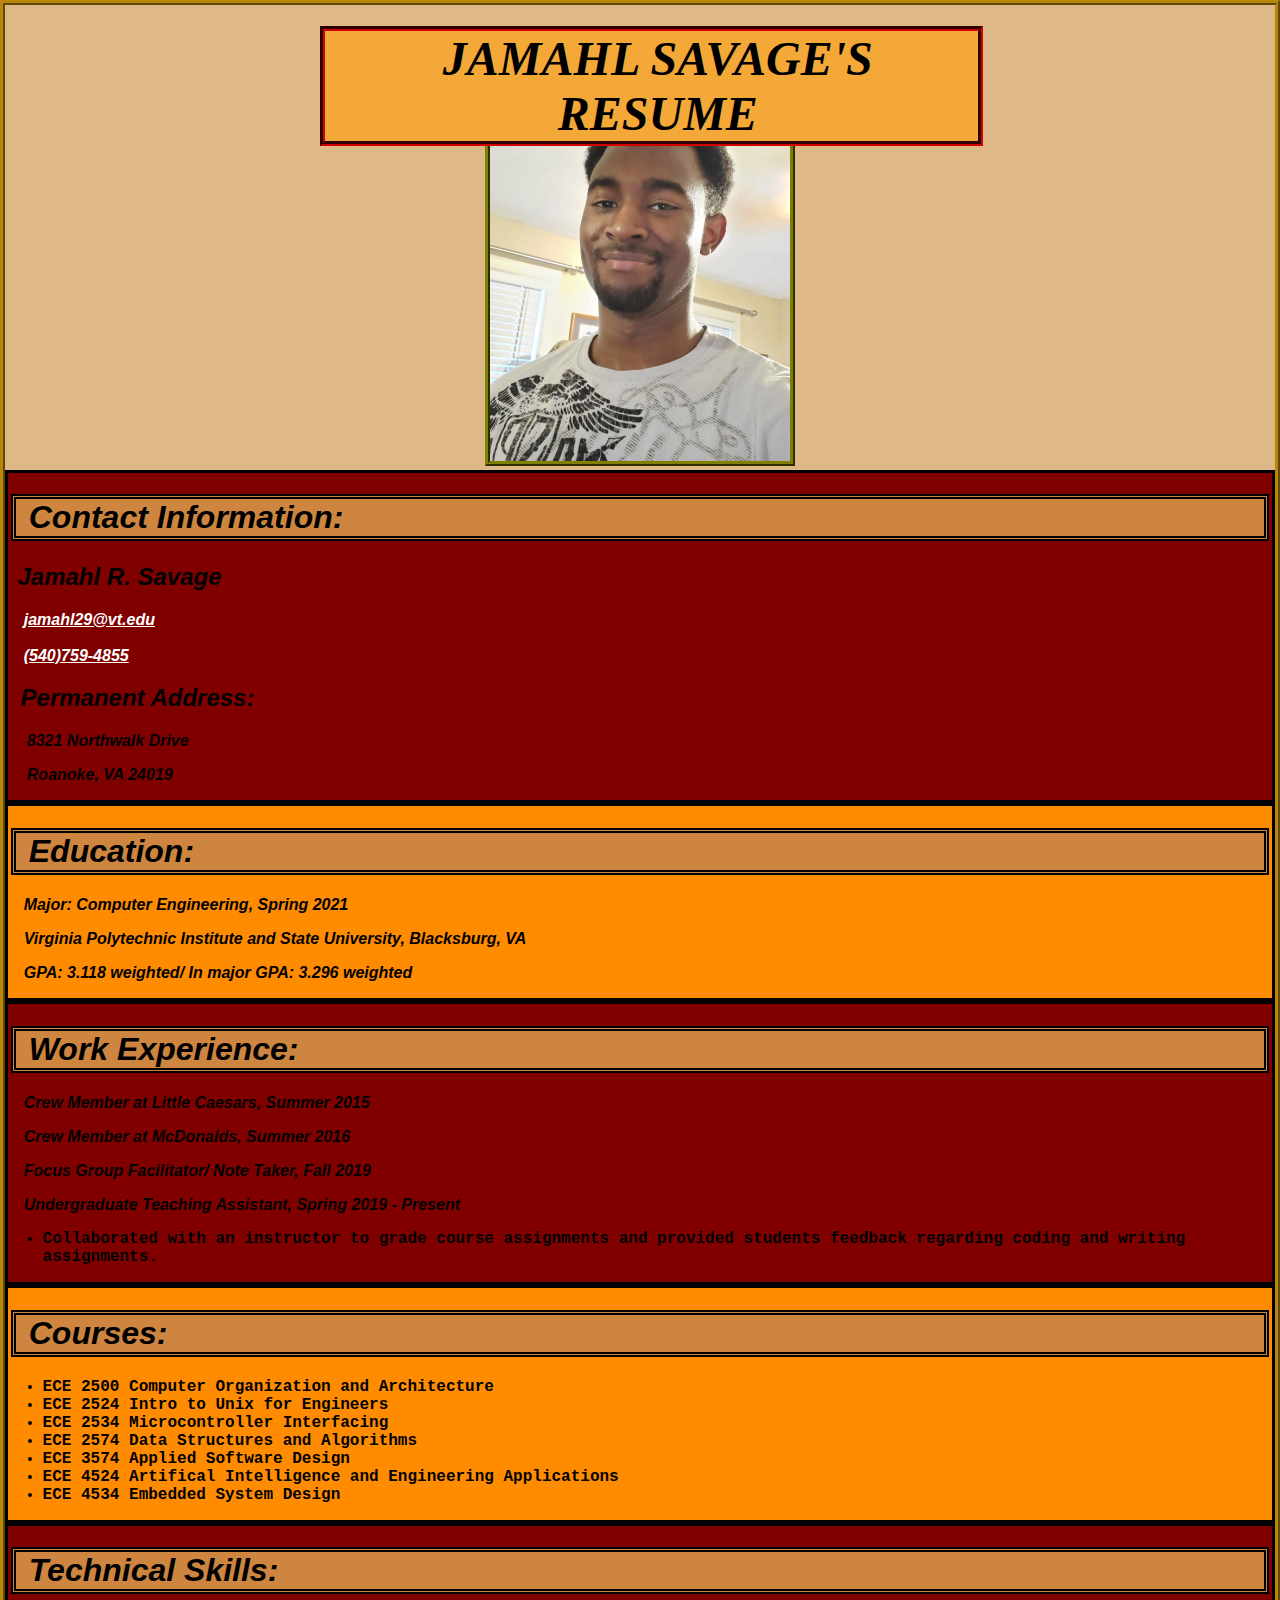
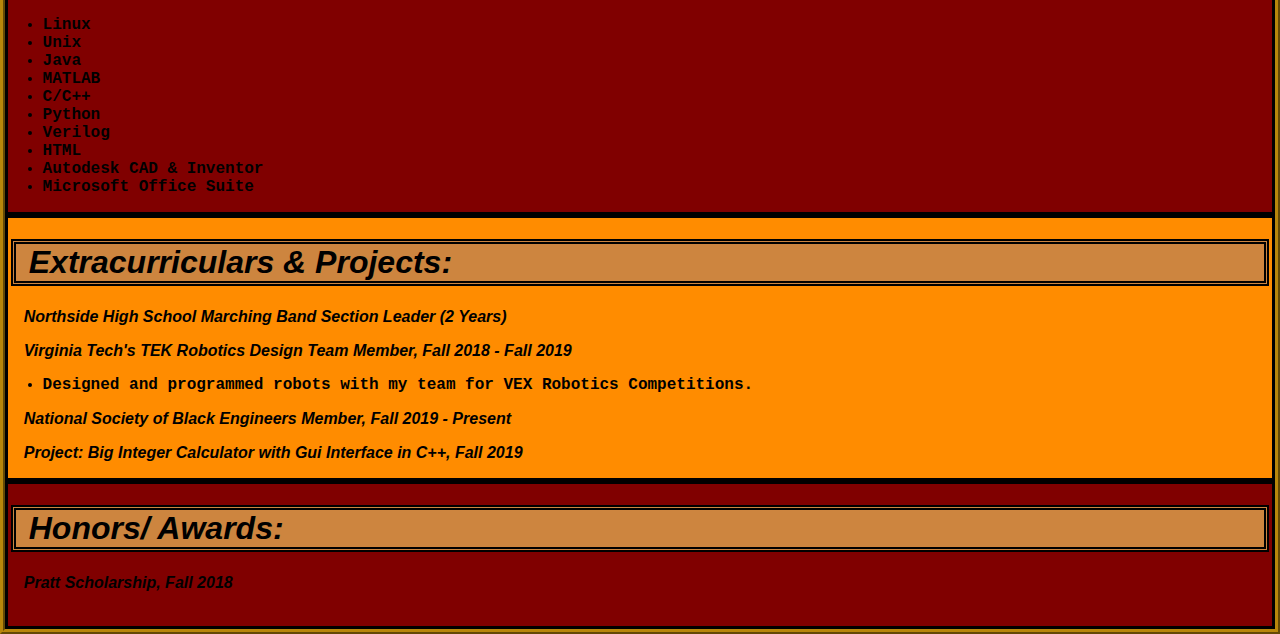
<file: index.html>
<!doctype html>
<html lang="en">

    <head>
        <title> My HTML Resume </title>
        <link rel="stylesheet" href="Project2_style.css">
    </head>

    <body id = "Whole_Page">
        <section>
            <h1> 
                <p id = "Main_Header"> JAMAHL SAVAGE'S RESUME </p> 
            </h1>
        </section>
        
        <section>
            <div id = "Main_Title">
                <img id = "MyPicture" src = "Profile_Pic.JPEG" alt = "My Picture Here" width = "300" height = "400">
            </div>
        </section>

        <section>
            <div class = "Contact_Info Section_Style1">
                <h1 class = "NormalHeadings" > Contact Information: </h1>
                <h2 id = "My_Name" > Jamahl R. Savage </h2>
                    <nav>
                        <a href= "mailto:jamahl29@vt.edu" > jamahl29@vt.edu </a>
                        <br>
                        <br>
                        <a href= "tel:5407594855" > (540)759-4855 </a>
                    </nav>

                <div class = "Address">    
                    <h2> Permanent Address: </h2>
                    <p> 8321 Northwalk Drive </p>
                    <p> Roanoke, VA 24019 </p>
                </div>
            </div>
        </section>

        <section>
            <div class = "Education Section_Style2">
                <h1 class = "NormalHeadings" > Education: </h1>
                <p>Major: Computer Engineering, Spring 2021</p>
                <p>Virginia Polytechnic Institute and State University, Blacksburg, VA </p>
                <p>GPA: 3.118 weighted/ In major GPA: 3.296 weighted </p>
            </div>
        </section>

        <section>
            <div class = "Work_Experience Section_Style1">
                <h1 class = "NormalHeadings" > Work Experience: </h1>
                <p> Crew Member at Little Caesars, Summer 2015 </p>
                <p> Crew Member at McDonalds, Summer 2016 </p>
                <p> Focus Group Facilitator/ Note Taker, Fall 2019 </p>
                <p> Undergraduate Teaching Assistant, Spring 2019 - Present </p>    
                <ul class = "BulletPoint">
                    <li> Collaborated with an instructor to grade course assignments and
                        provided students feedback regarding coding and writing assignments. </li>
                </ul>
            </div>
        </section>

        <section>
            <div class = "Courses Section_Style2">
                <h1 class = "NormalHeadings" > Courses: </h1>
                <ul>
                    <li> ECE 2500 Computer Organization and Architecture </li>
                    <li> ECE 2524 Intro to Unix for Engineers </li>
                    <li> ECE 2534 Microcontroller Interfacing </li>
                    <li> ECE 2574 Data Structures and Algorithms </li>
                    <li> ECE 3574 Applied Software Design </li>
                    <li> ECE 4524 Artifical Intelligence and Engineering Applications </li>
                    <li> ECE 4534 Embedded System Design </li>
                </ul>
            </div>
        </section>

        <section>
            <div class = "Technical_Skills Section_Style1">
                <h1 class = "NormalHeadings" > Technical Skills: </h1>
                <ul>
                    <li> Linux </li>
                    <li> Unix </li>
                    <li> Java </li>
                    <li> MATLAB </li>
                    <li> C/C++ </li>
                    <li> Python </li>
                    <li> Verilog </li>
                    <li> HTML </li>
                    <li> Autodesk CAD & Inventor </li>
                    <li> Microsoft Office Suite </li>
                </ul>
            </div>
        </section>

        <section>
            <div class = "Extracurriculars Section_Style2">
                <h1 class = "NormalHeadings"  > Extracurriculars & Projects: </h1>
                <p> Northside High School Marching Band Section Leader (2 Years) </p>
                <p> Virginia Tech's TEK Robotics Design Team Member, Fall 2018 - Fall 2019 </p>    
                <ul class = "BulletPoint">
                    <li> Designed and programmed robots with my team for VEX Robotics Competitions. </li>
                </ul>
                <p> National Society of Black Engineers Member, Fall 2019 - Present </p>
                <p> Project: Big Integer Calculator with Gui Interface in C++, Fall 2019 </p>
            </div>
        </section>

        <section>
            <div class = "Honors_Awards Section_Style1">
                <h1 class = "NormalHeadings" > Honors/ Awards: </h1>
                <p>Pratt Scholarship, Fall 2018 </p>
                <br>

            </div>
        </section>

    </body>
</html>
</file>
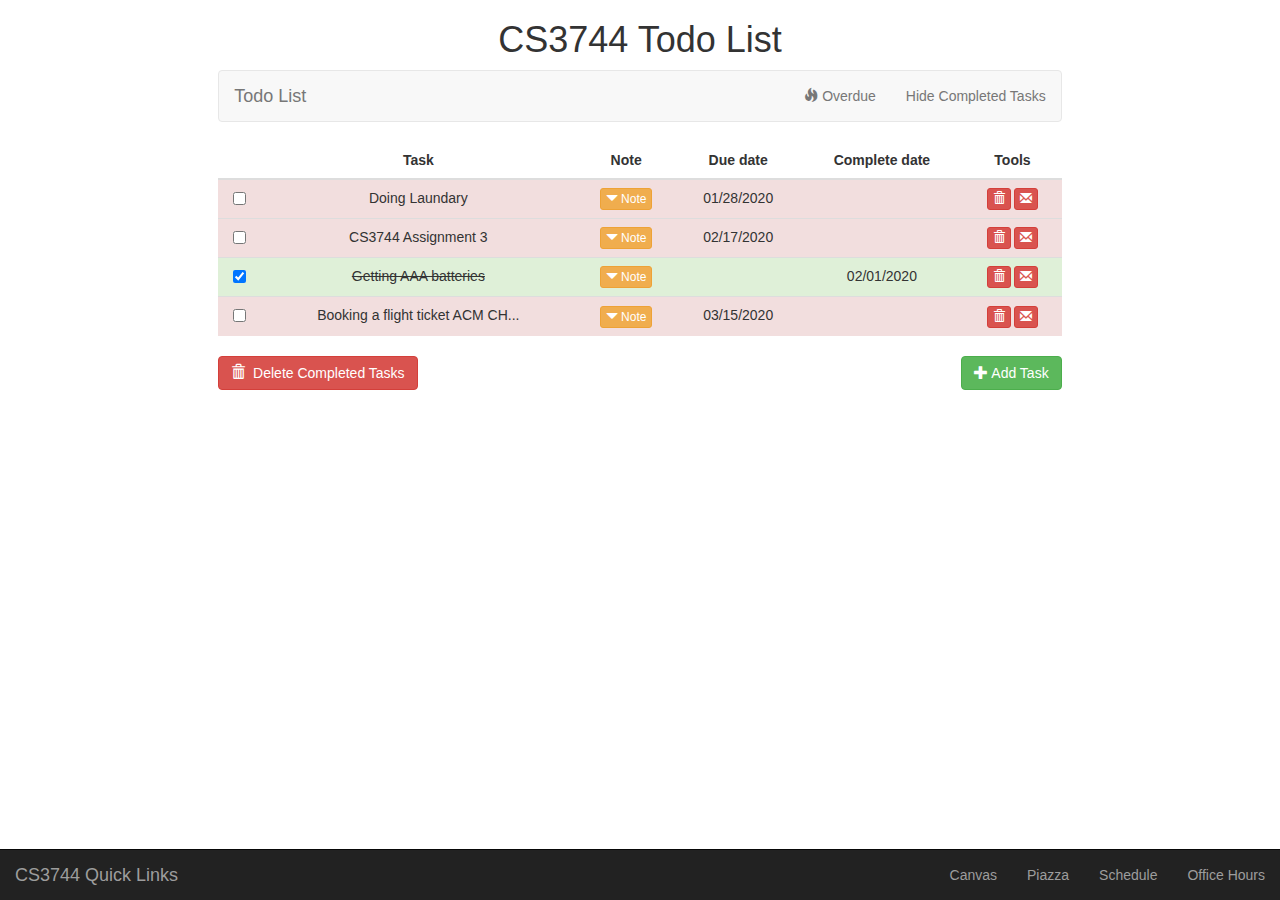
<file: Project 3/index.html>
<!DOCTYPE html>
<html>
  <head>
    <meta charset="UTF-8">
  <meta name="viewport" content="width=device-width,initial-scale=1">
    <title>Todo List</title>
    <link rel="stylesheet" href="https://maxcdn.bootstrapcdn.com/bootstrap/3.4.1/css/bootstrap.min.css">
    <script src="https://ajax.googleapis.com/ajax/libs/jquery/3.4.1/jquery.min.js"></script>
    <script src="https://maxcdn.bootstrapcdn.com/bootstrap/3.4.1/js/bootstrap.min.js"></script>
    <script src="./index.js" type="text/javascript"></script>
  </head>
  <body>
    <section class = "row">
      <div class = "col-xs-1 col-sm-1 col-md-2 col-lg-2">
      </div>
      <div class = "col-xs-10 col-sm-10 col-md-8 col-lg-8">
        <header  class = "text-center">
          <h1>CS3744 Todo List</h1>
        </header>
        <nav class="navbar navbar-default">
          <div class="container-fluid">
            <div class="navbar-header">
              <a class="navbar-brand" href="#">Todo List</a>
            </div>
            <ul class="nav navbar-nav navbar-right">
              <li id ="overdue"><a href="#"><span class="glyphicon glyphicon-fire"></span> Overdue</a></li>
              <li id ="hidecompleted"><a href="#">Hide Completed Tasks</a></li>
            </ul>
          </div>
        </nav>
        <main>
          <table id = "tasks" class="table table-hover">
            <thead>
              <tr>
                <th></th>
                <th class = "text-center">Task</th>
                <th class = "text-center">Note</th>
                <th class = "text-center">Due date</th>
                <th class = "text-center">Complete date</th>
                <th class = "text-center">Tools</th>
              </tr>
            </thead>
            <tbody>
              <tr id="0" class="danger">
                  <td class="text-center"><input type="checkbox" class="form-check-input" value="0"></td>
                  <td class="text-center">Doing Laundary</td>
                  <td class="text-center"><span class="text-right"><button class="btn btn-xs btn-warning" data-toggle="collapse" data-target="#note-0"><span class="glyphicon glyphicon-triangle-bottom"> </span> Note</button></span></td>
                  <td class="text-center">02/28/2020</td>
                  <td class="text-center"></td>
                  <td class="text-center">        <button type="button" class="btn btn-danger btn-xs deletetask" alt="Delete the task" value="0"><span class="glyphicon glyphicon-trash"></span></button>        <a target="_blank" href="mailto:?body=I need to get quarters first at Kroger.&amp;subject=Doing Laundary"><button type="button" class="btn btn-danger btn-xs emailtask" alt="Send an email" value="0"><span class="glyphicon glyphicon-envelope"></span></button></a>      </td>
              </tr>
              <tr id="note-0" class="collapse">
                  <td></td>
                  <td colspan="5">
                      <div class="well">
                          <h3>Doing Laundary</h3>
                          <div>I need to get quarters first at Kroger.</div>
                      </div>
                  </td>
              </tr>
              <tr id="1" class="">
                  <td class="text-center"><input type="checkbox" class="form-check-input" value="1"></td>
                  <td class="text-center">CS3744 Assignment 3</td>
                  <td class="text-center"><span class="text-right"><button class="btn btn-xs btn-warning" data-toggle="collapse" data-target="#note-1" aria-expanded="true"><span class="glyphicon glyphicon-triangle-bottom"> </span> Note</button></span></td>
                  <td class="text-center">03/17/2020</td>
                  <td class="text-center"></td>
                  <td class="text-center">        <button type="button" class="btn btn-danger btn-xs deletetask" alt="Delete the task" value="1"><span class="glyphicon glyphicon-trash"></span></button>        <a target="_blank" href="mailto:?body=I better start early cuz it looks pretty complicated.
                      Looks like I have to read w3schools.com a lot.&amp;subject=CS3744 Assignment 3"><button type="button" class="btn btn-danger btn-xs emailtask" alt="Send an email" value="1"><span class="glyphicon glyphicon-envelope"></span></button></a>      </td>
              </tr>
              <tr id="note-1" class="collapse">
                  <td></td>
                  <td colspan="5" style="">
                      <div class="well">
                          <h3>CS3744 Assignment 3</h3>
                          <div>
                            I better start early cuz it looks pretty complicated.<br />
                            Looks like I have to read w3schools.com a lot.
                          </div>
                      </div>
                  </td>
              </tr>
              <tr id="2" class="success">
                  <td class="text-center"><input type="checkbox" class="form-check-input" value="2" checked=""></td>
                  <td class="text-center"><del>Getting AAA batteries</del></td>
                  <td class="text-center"><span class="text-right"><button class="btn btn-xs btn-warning" data-toggle="collapse" data-target="#note-2"><span class="glyphicon glyphicon-triangle-bottom"> </span> Note</button></span></td>
                  <td class="text-center"></td>
                  <td class="text-center">03/01/2020</td>
                  <td class="text-center">        <button type="button" class="btn btn-danger btn-xs deletetask" alt="Delete the task" value="2"><span class="glyphicon glyphicon-trash"></span></button>        <a target="_blank" href="mailto:?body=for my remote control.&amp;subject=Getting AAA batteries"><button type="button" class="btn btn-danger btn-xs emailtask" alt="Send an email" value="2"><span class="glyphicon glyphicon-envelope"></span></button></a>      </td>
              </tr>
              <tr id="note-2" class="collapse">
                  <td></td>
                  <td colspan="5">
                      <div class="well">
                          <h3>Getting AAA batteries</h3>
                          <div>test
test
test</div>
                      </div>
                  </td>
              </tr>
              <tr id="3" class="">
                  <td class="text-center"><input type="checkbox" class="form-check-input" value="3"></td>
                  <td class="text-center">Booking a flight ticket ACM CH...</td>
                  <td class="text-center"><span class="text-right"><button class="btn btn-xs btn-warning" data-toggle="collapse" data-target="#note-3"><span class="glyphicon glyphicon-triangle-bottom"> </span> Note</button></span></td>
                  <td class="text-center">04/15/2020</td>
                  <td class="text-center"></td>
                  <td class="text-center">        <button type="button" class="btn btn-danger btn-xs deletetask" alt="Delete the task" value="3"><span class="glyphicon glyphicon-trash"></span></button>        <a target="_blank" href="mailto:?body=I would have to book a flight ticket to ACM CHI conference.
                      Keep an eye on the cancellation policy. the conference may be cancelled due to the cornoa virus outbreak. :( Although flight tickets are getting cheaper.&amp;subject=Booking a flight ticket ACM CHI conference"><button type="button" class="btn btn-danger btn-xs emailtask" alt="Send an email" value="3"><span class="glyphicon glyphicon-envelope"></span></button></a>      </td>
              </tr>
              <tr id="note-3" class="collapse">
                  <td></td>
                  <td colspan="5" >
                      <div class="well">
                          <h3>Booking a flight ticket ACM CHI conference</h3>
                          <div>I would have to book a flight ticket to ACM CHI conference.\r\nKeep an eye on the cancellation policy. the conference may be cancelled due to the cornoa virus outbreak. :( Although flight tickets are getting cheaper.
                          </div>
                      </div>
                  </td>
              </tr>
          </tbody>
          </table>
        </main>
        <div class = "row">
          <div class = "col-xs-6 col-sm-6 col-md-6 col-lg-6 text-left">
            <button type="button" class="btn btn-danger" id="deleteCompletedTasks"><span class="glyphicon glyphicon-trash"></span>&nbsp; Delete Completed Tasks</button>
          </div>
          <div class = "col-xs-6 col-sm-6 col-md-6 col-lg-6 text-right">
            <button type="button" class="btn btn-success addtask"><span class="glyphicon glyphicon-plus"></span> Add Task</button>
          </div>
        </div>

        <footer>
          <nav class="navbar navbar-fixed-bottom navbar-inverse">
            <div class="container-fluid">
              <div class="navbar-header">
                <a class="navbar-brand" href="#">CS3744 Quick Links</a>
              </div>
              <ul class="nav navbar-nav navbar-right">
                <li><a target = _blank href="https://canvas.vt.edu/courses/104568">Canvas</a></li>
                <li><a target = _blank href="https://piazza.com/class/k5hm159hdikij">Piazza </a></li>
                <li><a target = _blank href="http://bit.ly/cs3744-spring2020-schedule">Schedule</a></li>
                <li><a target = _blank href="https://calendar.google.com/calendar/embed?src=vt.edu_qqliqp0g164uae6j72k8e239ko%40group.calendar.google.com&ctz=America%2FNew_York">Office Hours</a></li>
              </ul>
            </div>
          </nav>
        </footer>
      </div>
      <div class = "col-xs-1 col-sm-1 col-md-2 col-lg-2">
      </div>
    </section>
    <div class="modal fade" id="myModal" role="dialog">
      <div class="modal-dialog">
        <!-- Modal content-->
        <div class="modal-content">
          <form id ="newtask" role="form">
            <div class="modal-header">
              <button type="button" class="close" data-dismiss="modal">&times;</button>
              <h4><span class="glyphicon glyphicon-th-list"></span> Add Task</h4>
            </div>
            <div class="modal-body">

                <div class="form-group">
                  <label for="task-title">Task Title *</label>
                  <input type="text" class="form-control" id="task-title" placeholder="Title your task">
                </div>
                <div class="form-group">
                  <label for="due-date"><span class="glyphicon glyphicon-calendar"></span> Due Date</label>
                  <input type="text" class="form-control" id="due-date" placeholder="mm/dd/yyyy">
                </div>
                <div class="form-group">
                  <label for="task-note"><span class="glyphicon glyphicon-pencil"></span> Note</label>
                  <textarea class="form-control" rows="5" id="task-note" placeholder="Type any details here."></textarea>
                </div>
            </div>
            <div class="modal-footer">
              <button class="btn btn-danger btn-default " data-dismiss="modal"><span class="glyphicon glyphicon-remove"></span> Cancel</button>
              <button type="submit" class="btn btn-success btn-default pull-left"><span class="glyphicon glyphicon-off"></span> Submit</button>
            </div>
          </form>
        </div>
      </div>
    </div>
  </body>
</html>
</file>
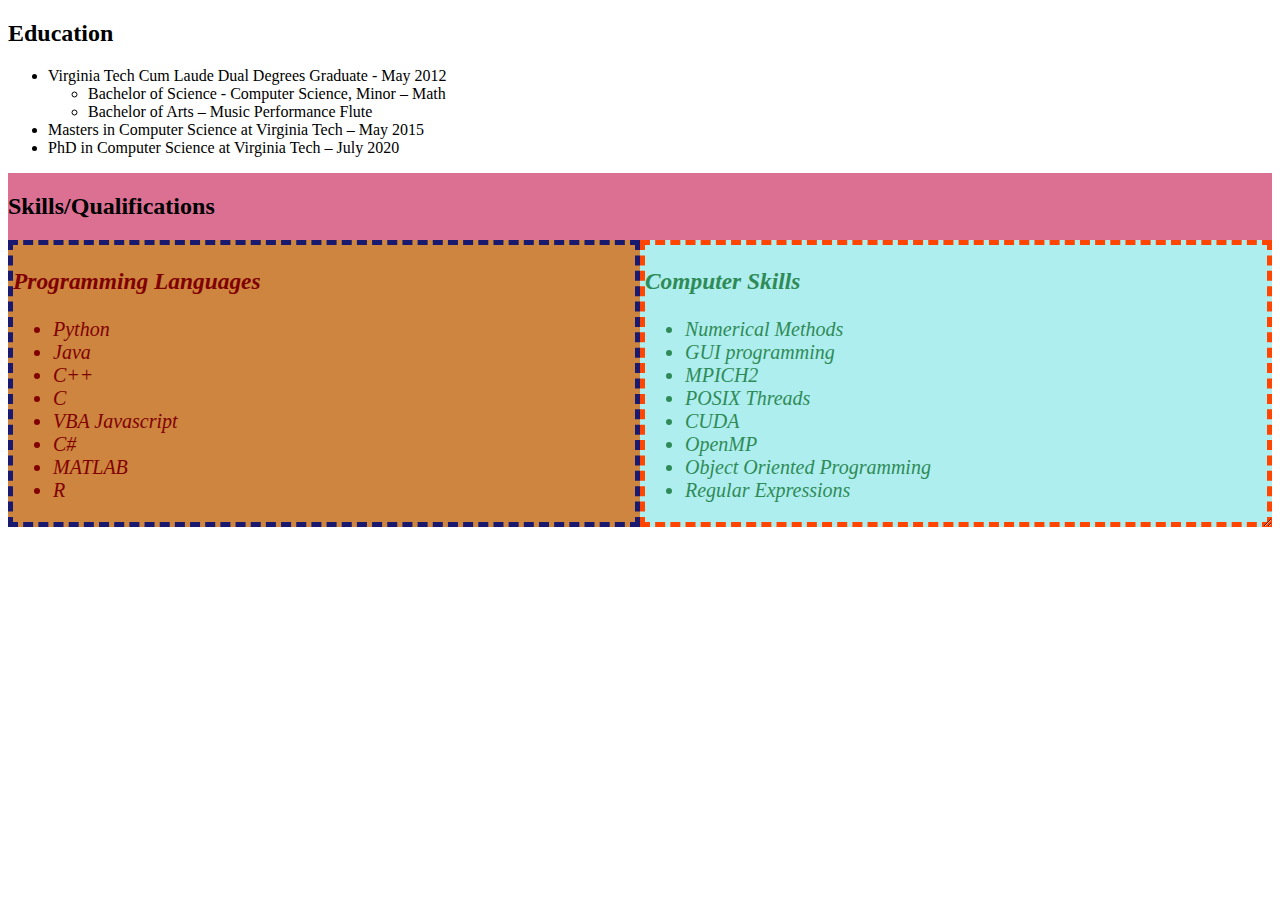
<file: Cascading Exercise.html>
<!DOCTYPE html>
<html>
<head>
<link rel="stylesheet" href="style.css">
</head>
<body>
<section id="education" class="credential-container">
    <h2 class="section-header">Education</h2>
    <ul>
        <li>Virginia Tech Cum Laude Dual Degrees Graduate - May 2012</li>
        <ul>
            <li>Bachelor of Science - Computer Science, Minor – Math</li>
            <li>Bachelor of Arts – Music Performance Flute</li>
        </ul>
        <li>Masters in Computer Science at Virginia Tech – May 2015</li>
        <li>PhD in Computer Science at Virginia Tech – July 2020</li>
    </ul>
</section>
<section id="skills" class="credential-container">
    <h2 id="skills-header" class="section-header">Skills/Qualifications</h2>
    <div id="programming-languages" class="skills-wrapper">
        <h3 class="subsec-header skill-sec">Programming Languages</h3>
        <ul class="skill-list program-skills">
            <li>Python</li>
            <li>Java</li>
            <li>C++</li>
            <li>C</li>
            <li>VBA    Javascript</li>
            <li>C#</li>
            <li>MATLAB</li>
            <li>R</li>
        </ul>
    </div>
    <div id="computer-skills" class="skills-wrapper">
        <h3 class="subsec-header skill-sec">Computer Skills</h3>
        <ul class="skill-list soft-skills">
            <li>Numerical Methods</li>
            <li>GUI programming</li>
            <li>MPICH2</li>
            <li>POSIX Threads</li>
            <li>CUDA </li>
            <li>OpenMP</li>
            <li>Object Oriented Programming</li>
            <li>Regular Expressions</li>
        </ul>
    </div>
</section>
</body>
</html>
</file>
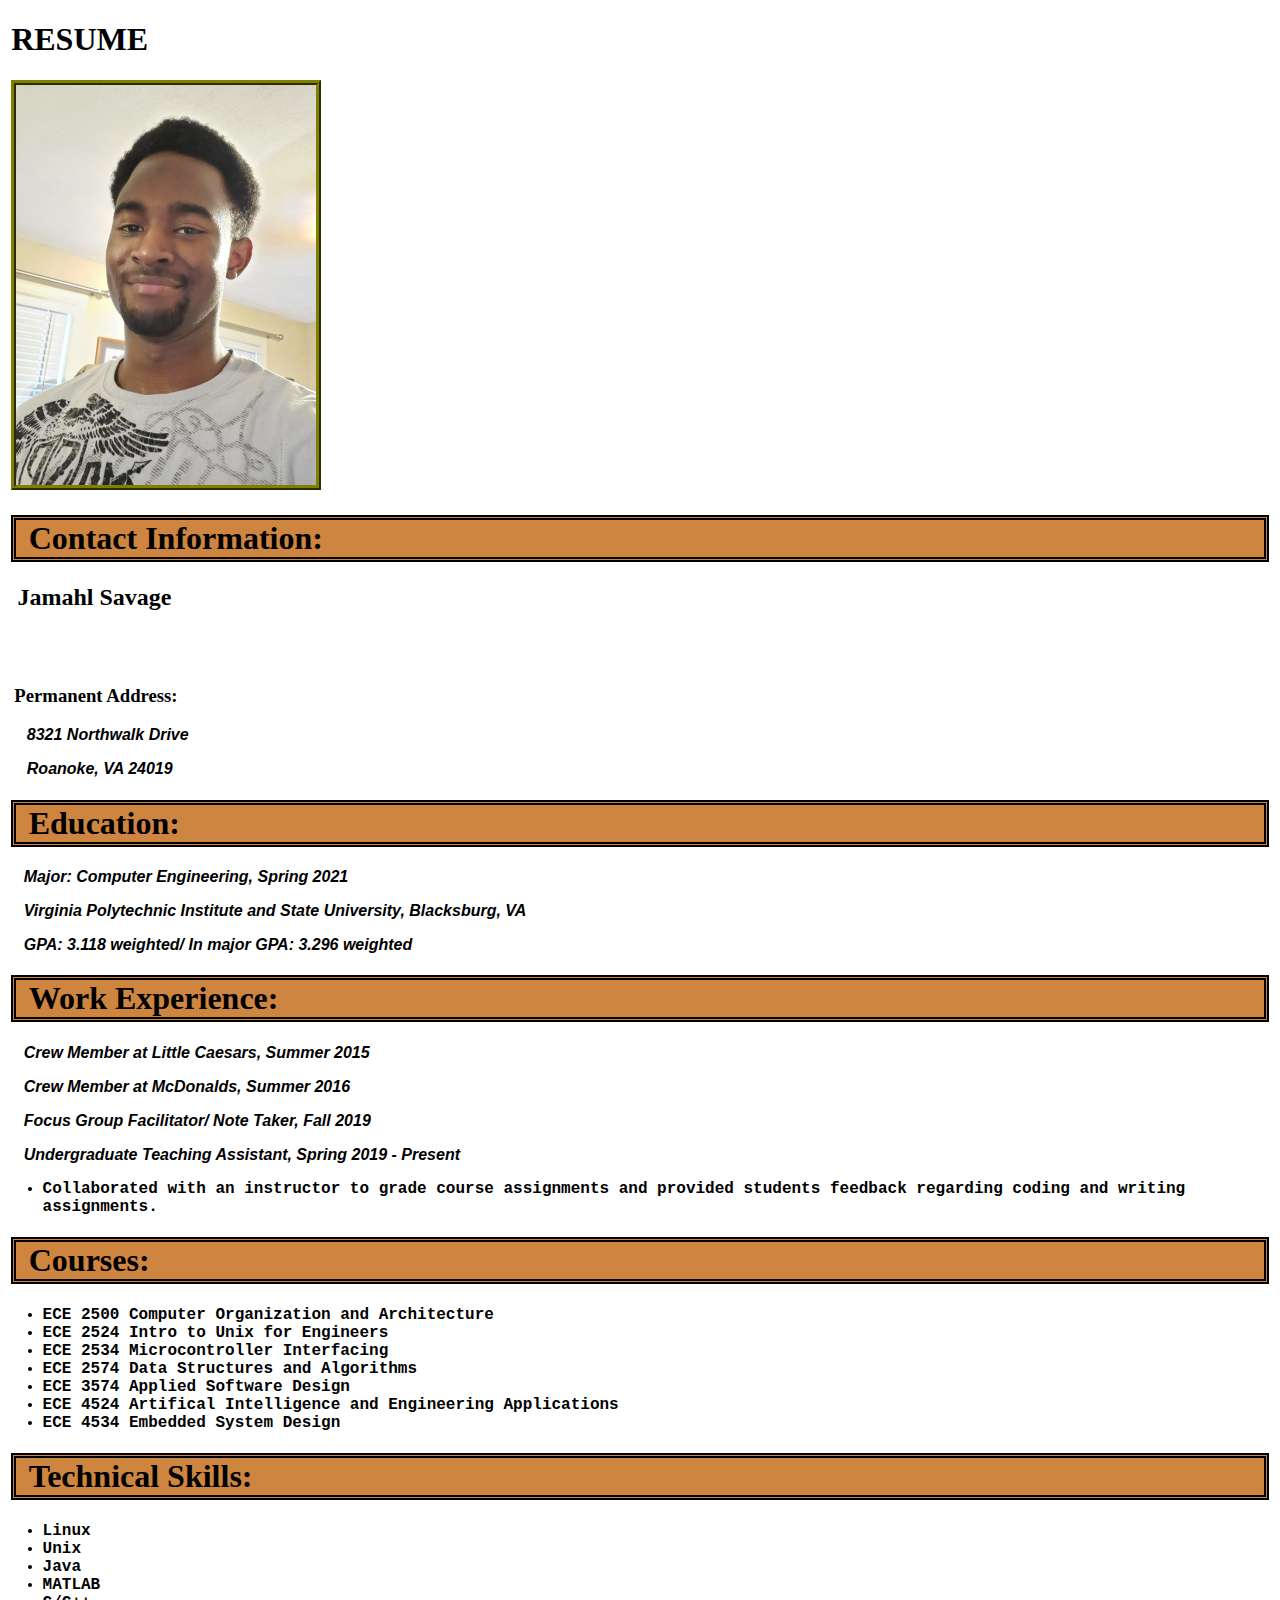
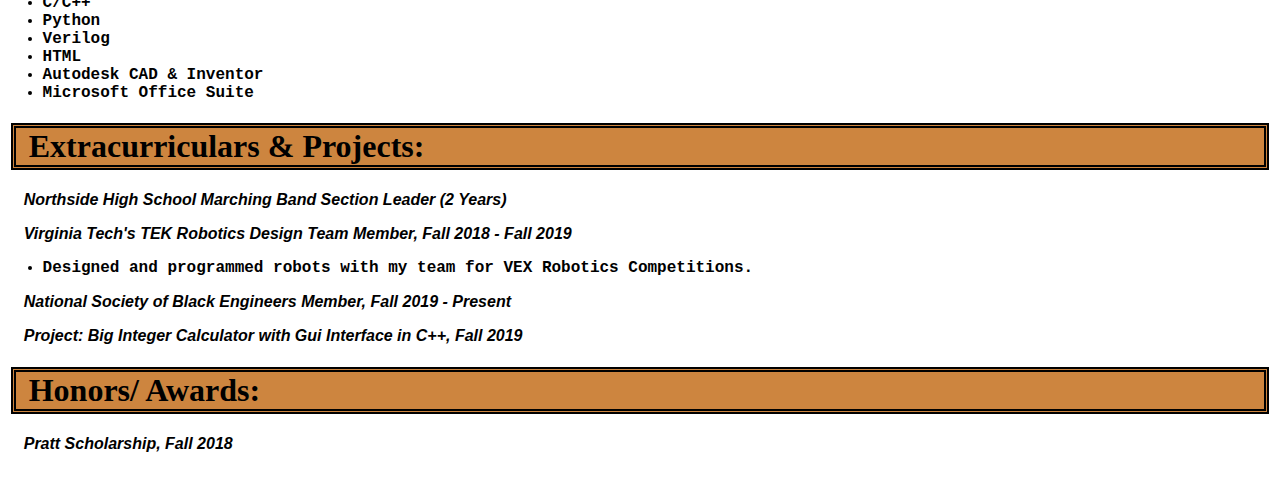
<file: Project 1- HTML Resume.html>
<!doctype html>
<html lang="en">

    <head>
        <title> My HTML Resume </title>
        <link rel="stylesheet" href="Project2_style.css">
    </head>

    <body>

        <section>
            <div id = "Add Theme 1">
                <h1 id = "Main Header" > RESUME </h1>
                <img id = "MyPicture" src = "Profile_Pic.JPEG" alt = "My Picture Here" width = "300" height = "400">
            </div>
        </section>

        <header>
            <div id = "Add Theme 2">
                <h1 class = "NormalHeadings" > Contact Information: </h1>
                <h2 id = "My Name" > Jamahl Savage </h2>
                    <nav>
                        <a href= "mailto:jamahl29@vt.edu" > jamahl29@vt.edu </a>
                        <br>
                        <a href= "tel:5407594855" > (540)759-4855 </a>
                    </nav>

                <div id = "Add SubTheme 1">    
                    <h3 id = "Secondary Header" > Permanent Address: </h3>
                    <p> 8321 Northwalk Drive </p>
                    <p> Roanoke, VA 24019 </p>
                </div>
            </div>
        </header>

        <section>
            <div id = "Add Theme 4">
                <h1 class = "NormalHeadings" > Education: </h1>
                <p>Major: Computer Engineering, Spring 2021</p>
                <p>Virginia Polytechnic Institute and State University, Blacksburg, VA </p>
                <p>GPA: 3.118 weighted/ In major GPA: 3.296 weighted </p>
            </div>
        </section>

        <section>
            <div id = "Add Theme 5">
                <h1 class = "NormalHeadings" > Work Experience: </h1>
                <p> Crew Member at Little Caesars, Summer 2015 </p>
                <p> Crew Member at McDonalds, Summer 2016 </p>
                <p> Focus Group Facilitator/ Note Taker, Fall 2019 </p>
                <p> Undergraduate Teaching Assistant, Spring 2019 - Present </p>    
                <ul>
                    <li class = "BulletPoint"> Collaborated with an instructor to grade course assignments and
                        provided students feedback regarding coding and writing assignments. </li>
                </ul>
            </div>
        </section>

        <section>
            <div id = "Add Theme 6">
                <h1 class = "NormalHeadings" > Courses: </h1>
                <ul class = "BulletPoint">
                    <li> ECE 2500 Computer Organization and Architecture </li>
                    <li> ECE 2524 Intro to Unix for Engineers </li>
                    <li> ECE 2534 Microcontroller Interfacing </li>
                    <li> ECE 2574 Data Structures and Algorithms </li>
                    <li> ECE 3574 Applied Software Design </li>
                    <li> ECE 4524 Artifical Intelligence and Engineering Applications </li>
                    <li> ECE 4534 Embedded System Design </li>
                </ul>
            </div>
        </section>

        <section>
            <div id = "Add Theme 7">
                <h1 class = "NormalHeadings" > Technical Skills: </h1>
                <ul class = "BulletPoint">
                    <li> Linux </li>
                    <li> Unix </li>
                    <li> Java </li>
                    <li> MATLAB </li>
                    <li> C/C++ </li>
                    <li> Python </li>
                    <li> Verilog </li>
                    <li> HTML </li>
                    <li> Autodesk CAD & Inventor </li>
                    <li> Microsoft Office Suite </li>
                </ul>
            </div>
        </section>

        <section>
            <div id = "Add Theme 8">
                <h1 class = "NormalHeadings" > Extracurriculars & Projects: </h1>
                <p> Northside High School Marching Band Section Leader (2 Years) </p>
                <p> Virginia Tech's TEK Robotics Design Team Member, Fall 2018 - Fall 2019 </p>    
                <ul>
                    <li class = "BulletPoint"> Designed and programmed robots with my team for VEX Robotics Competitions. </li>
                </ul>
                <p> National Society of Black Engineers Member, Fall 2019 - Present </p>
                <p> Project: Big Integer Calculator with Gui Interface in C++, Fall 2019 </p>
            </div>
        </section>

        <section>
            <div id = "Add Theme 9">
                <h1 class = "NormalHeadings" > Honors/ Awards: </h1>
                <p>Pratt Scholarship, Fall 2018 </p>
                <br>

            </div>
        </section>

    </body>
</html>
</file>
<file: Project2_style.css>
/*An ID used to give all elements default background color and font. This
also gives the webpage a colored background*/
#Whole_Page {
    background-color: burlywood;
    border-style: ridge;
    border-color: darkgoldenrod;
    border-width: thick;
    font: italic bold 100% Arial;
    margin: auto;
}

/*An ID used to position where I want my picture to be on the webpage. */
#Main_Title{ 
    text-align: center;
    margin-top: 4%;
}

/*An ID used to stylize the banner that sits at the top center of the webpage.
As you scroll down the page, the banner will move along with you but remain in
the same positioning.*/
#Main_Header{ 
    text-align: center;
    background-color: rgb(243, 168, 55);
    border-width: thick;
    border-style: groove;
    border-color: maroon;
    width: 50%;
    height: auto;
    position: fixed;
    left: 25%;
    margin-top: 0%;
    font: italic bold 150% Times;
    
    
}

/*An ID used to give my picture a nice colored border*/
#MyPicture{
    border-style: ridge;
    border-width: thick;
    border-color: olive;
 
 }

 /*Styles all header elements to have a background color thick border without affecting the 
 text size that comes with that specific type of header element*/
.NormalHeadings{
    background-color: peru;
    border-style: double;
    border-width: thick;
    padding-left: 1%;
    
}

/*styles the div elements and its children of only class SectionStyle1 to have an maroon background
with a solid border*/
div.Section_Style1{
    background-color: maroon;
    border-style: solid;

}

/*styles the div elements and it's children of only class SectionStyle2 to have an orange background
with a solid border*/
div.Section_Style2{
    background-color: darkorange;
    border-style: solid;

}

/*Gives all p elements a bold and italicized look in the Arial font.
Padding is also included so they aren't kissing the border of the webpage's border*/
p{
    text-align: left;
    padding-left: 1%;
    font: italic bold 100% Arial;
}

/*Hyperlinks are spaced out and colored in white because I WANT you to contact me!*/
a{
    text-align: left;
    padding-left: 1%;
    color: white;
    
}

/*Applies to all lists a specific font and samller size than the p element
Padding is also included so they aren't kissing the border of the webpage's border and
positioned underneath (an indented look) the p element*/
ul{
    font: bold 100% Courier;
    padding-left: 2.5%;
}

/*Gets the header's borders off of the webpage's but doesn't style the inner
contents of the div sections*/
div{
    padding-left: 0.25%;
    padding-right: 0.25%;
}

/*Also gets the h2 elements off the border of the webpage*/
h2{
    padding-left: 0.5%;
}
</file>
<file: style.css>
#skills.credential-container{
    display: grid;
    grid-template-columns: repeat(2, 1fr); 
    
    background-color: palevioletred;
    resize: both;
    overflow: auto;
}

#skills-header{
   grid-column: span 2; 
}

.skills-wrapper{
    
    font-size: 20px;
    font-style: oblique;
    
}

#programming-languages{

    border-style: dashed;
    background-color: peru;
    border-color: midnightblue;
    border-width: thick;
    color: maroon;
}

#computer-skills{
    border-style: dashed;
    background-color: paleturquoise;
    border-color: orangered;
    border-width: thick;
    color: seagreen;

}
</file>
